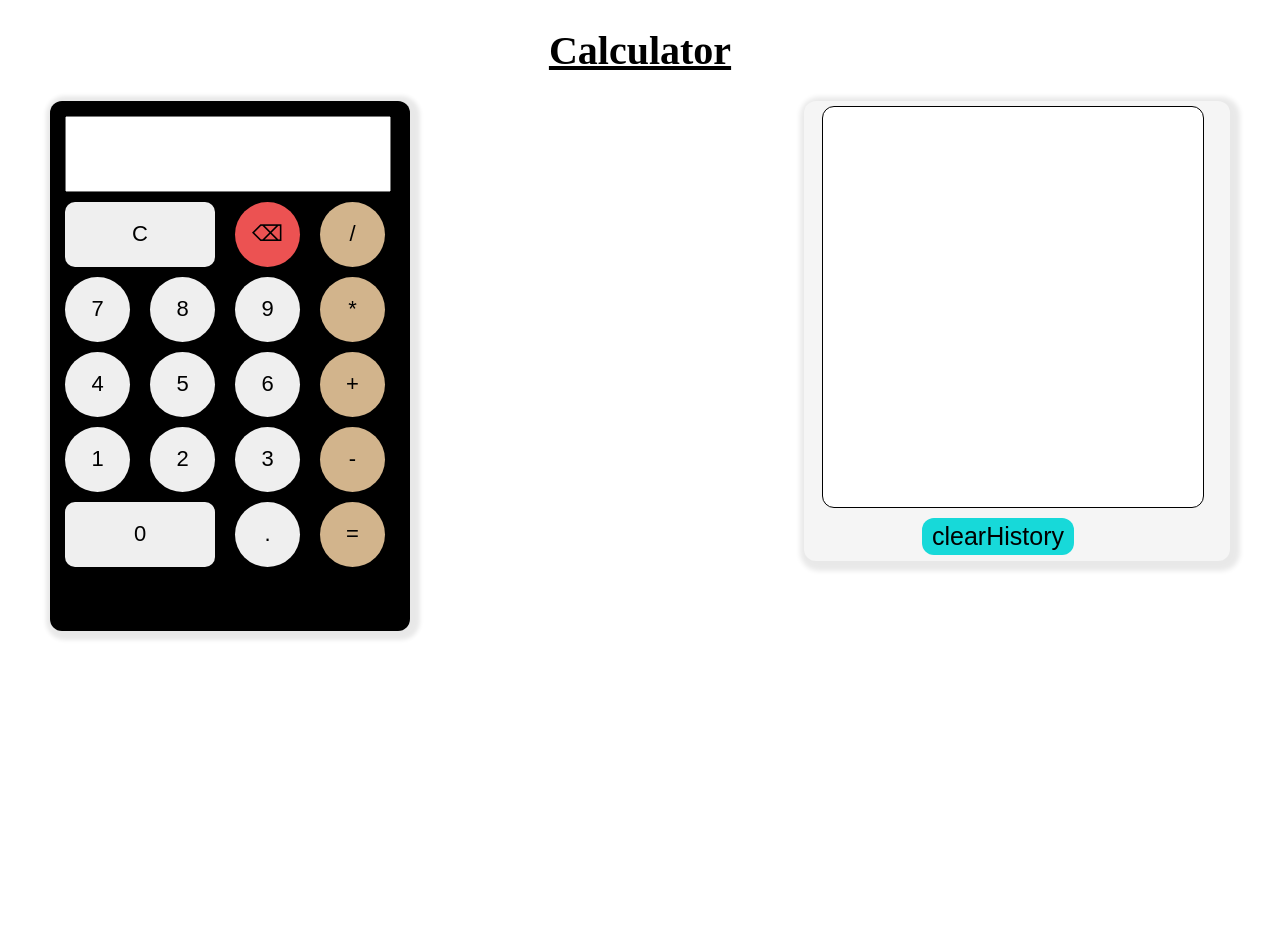
<file: calculator/index.html>
<!DOCTYPE html>
<html lang="en">
<head>
    <meta charset="UTF-8">
    <meta name="viewport" content="width=device-width, initial-scale=1.0">
    <title>Calculator </title>

    <link rel="stylesheet" href="index.css">
</head>
<body>
    

    <div class="container">
              
        <h1>Calculator</h1>

        <div class="actualContent">
            <div class="calculator">

            <div class="display">
                <div class="inputbox">
                    <input id="ipt-box"  type="text" readonly>
                </div>
            </div>
             <div class="row">
            <div class="bigButton"><button onclick="btnClick('all_clear')">C</button></div>
              <div class="buttonNumber"><button class="special-btn "onclick="btnClick('single_clear')">⌫</button></div>
              <div class="operator"><button class="operator" id= "divide"onclick="btnClick('/')">/</button></div>

            </div>
            <div class="row">
              <div class="buttonNumber"><button id="seven"onclick="btnClick(7)">7</button></div>
              <div class="buttonNumber"><button id="eight"onclick="btnClick(8)">8</button></div>
              <div class="buttonNumber"><button id="nine" onclick="btnClick(9)">9</button></div>
               <div class="operator"><button onclick="btnClick('*')" id="multiply">*</button></div>
            </div>
            <div class="row">
                <div class="buttonNumber"><button id="four"onclick="btnClick(4)">4</button></div>
              <div class="buttonNumber"><button id="five"onclick="btnClick(5)">5</button></div>
              <div class="buttonNumber"><button id="six"onclick="btnClick(6)">6</button></div>
               <div class="operator"><button onclick="btnClick('+')"id= "add">+</button></div>
            </div>
            <div class="row">
              <div class="buttonNumber"><button id="one"onclick="btnClick(1)">1</button></div>
              <div class="buttonNumber"><button id="two" onclick="btnClick(2)">2</button></div>
              <div class="buttonNumber"><button id="three" onclick="btnClick(3)">3</button></div>
               <div class="operator"><button onclick="btnClick('-')" id="sub">-</button></div>

            </div>
            <div class="row">
                 <div class="bigButton"><button onclick="btnClick(0)">0</button></div>
              <div class="buttonNumber"><button onclick="btnClick('.')">.</button></div>
               <div class="operator"><button onclick="btnClick('=')"id="calculate">=</button></div>
              

            </div>
          
        </div>
        <div class="historyBar">
            <div class="screen">
             
            </div>
            <button onclick="clearHistory()">clearHistory</button>
        </div>
        </div>

    </div>


    <script src="index.js"></script>
</body>
</html>
</file>
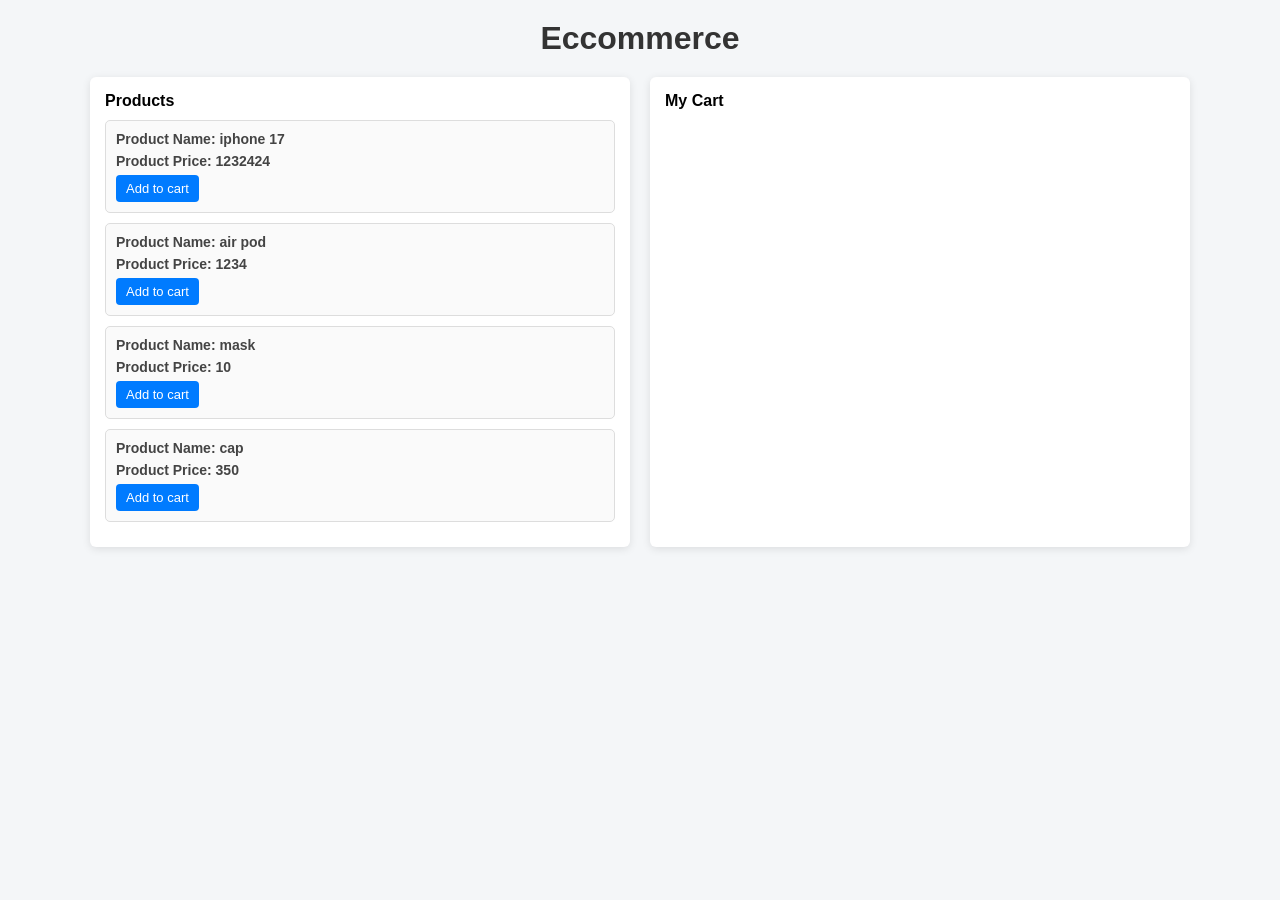
<file: E-commerce/index.html>
<!DOCTYPE html>
<html lang="en">
<head>
    <meta charset="UTF-8">
    <meta name="viewport" content="width=device-width, initial-scale=1.0">
    <title>Document</title>
    <link rel="stylesheet" href="index.css">
</head>
<body>
    <div class="container">

        <div class="head">
            <h1>Eccommerce</h1>
        </div>
       <div class="store">
         <div class="product">  </div>
        <div class="mycart"></div>
       </div>

    </div>
    <script src="index.js"></script>
</body>
</html>
</file>
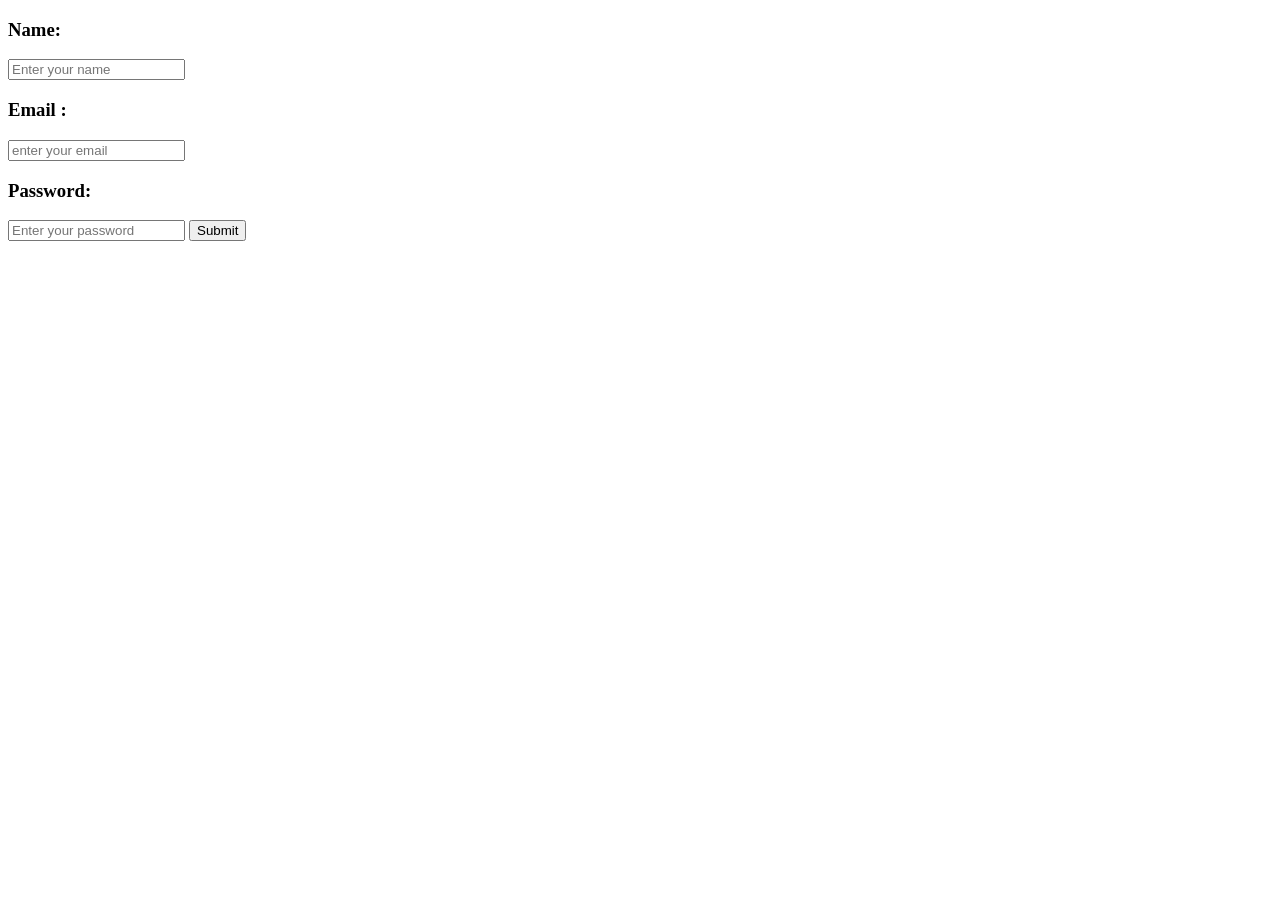
<file: formValidation/index.html>
<!DOCTYPE html>
<html lang="en">
<head>
    <meta charset="UTF-8">
    <meta name="viewport" content="width=device-width, initial-scale=1.0">
    <title>Document</title>
</head>
<body>
    <div class="container">
      <div class="formbox">
          <form id="myform">
            <h3>Name: </h3>
            <input id="username" type="text" placeholder="Enter your name">
            <h3>Email :</h3>
            <input id ="email" type="text" placeholder="enter your email">
            <h3>Password: </h3>
            <input id="password"type="password" placeholder="Enter your password">
            <button type="submit">Submit</button>

        </form>
      </div>
      <div class="errorMessage">
       
      </div>
    </div>

    <script src="index.js"></script>
</body>
</html>
</file>
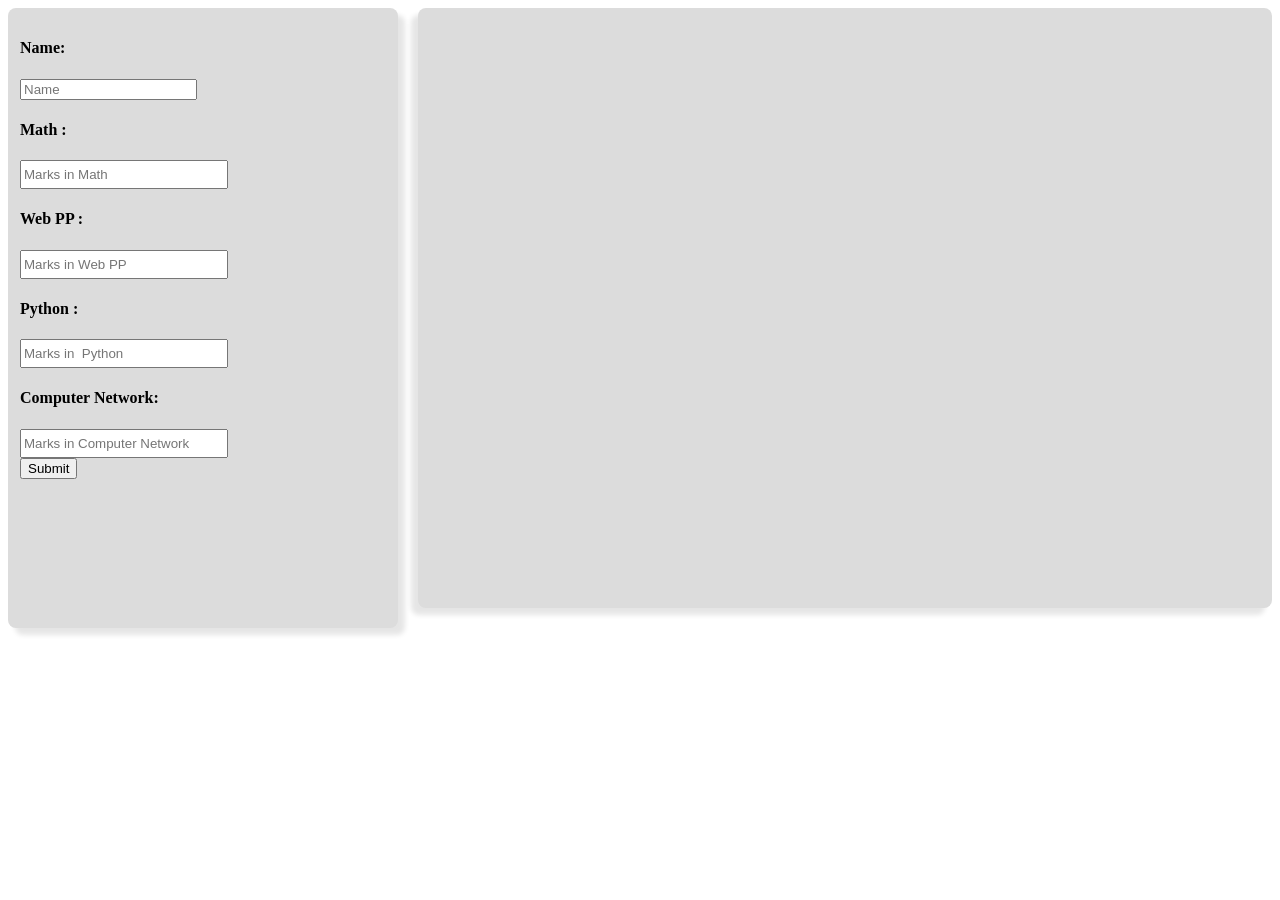
<file: GradeAnalyzer/index.html>
<!DOCTYPE html>
<html lang="en">
<head>
    <meta charset="UTF-8">
    <meta name="viewport" content="width=device-width, initial-scale=1.0">
    <title>Grade Analyzer</title>
    <link rel="stylesheet" href="index.css">
</head>
<body>
   <div class="container">

   <div class="form">
    

    <form id="form">
    
        <div class="name">
            <h4>Name:</h4>
            <input id ="name"type="text" placeholder="Name">
        </div>
        <div class="all_sub">


            <div class="subject">
                 <h4>
                    Math :
                 </h4>
                 <input id="math" type='number' placeholder="Marks in Math" required>
                
            </div>
             <div class="subject">
                 <h4>
                    Web PP :
                 </h4>
                 <input id="webpp" type='number' placeholder="Marks in Web PP" required>
                
            </div>
             <div class="subject">
                 <h4>
                    Python :
                 </h4>
                 <input  id="python"type='number' placeholder="Marks in  Python" required>
                
            </div>
             <div class="subject">
                 <h4>
                    Computer Network:
                 </h4>
                 <input  id= "cn"type='number' placeholder="Marks in Computer Network"required>
                
            </div>
        </div>
        

        <button type="submit">Submit</button>

    </form>

      </div>

   <div class="result"></div>

   </div>


   <script src="index.js"></script>
</body>
</html>
</file>
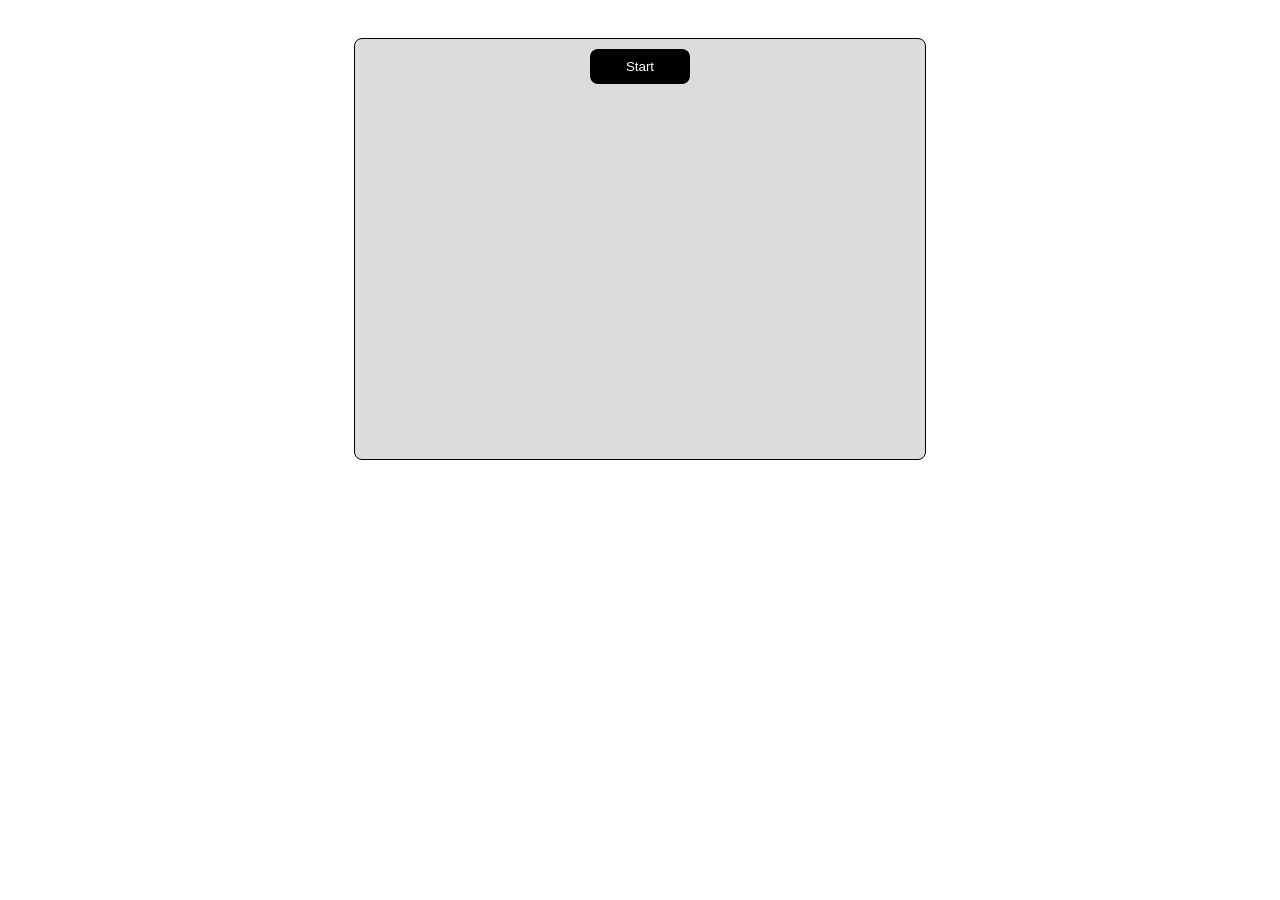
<file: interactiveQuiz/index.html>
<!DOCTYPE html>
<html lang="en">
<head>
    <meta charset="UTF-8">
    <meta name="viewport" content="width=device-width, initial-scale=1.0">
    <title>Quiz</title>
    <link rel="stylesheet" href="index.css">
</head>
<body>
    

    <div class="container">
     
       <div id="game">
        <div id="header"><button onclick="startQuiz()">Start</button></div>
     <div id="questionDisplay"></div>  
     <div id="options"></div> 
     <div class="buttons"> </div>  
       </div>
         
    </div>

    <script src="index.js"></script>
</body>
</html>
</file>
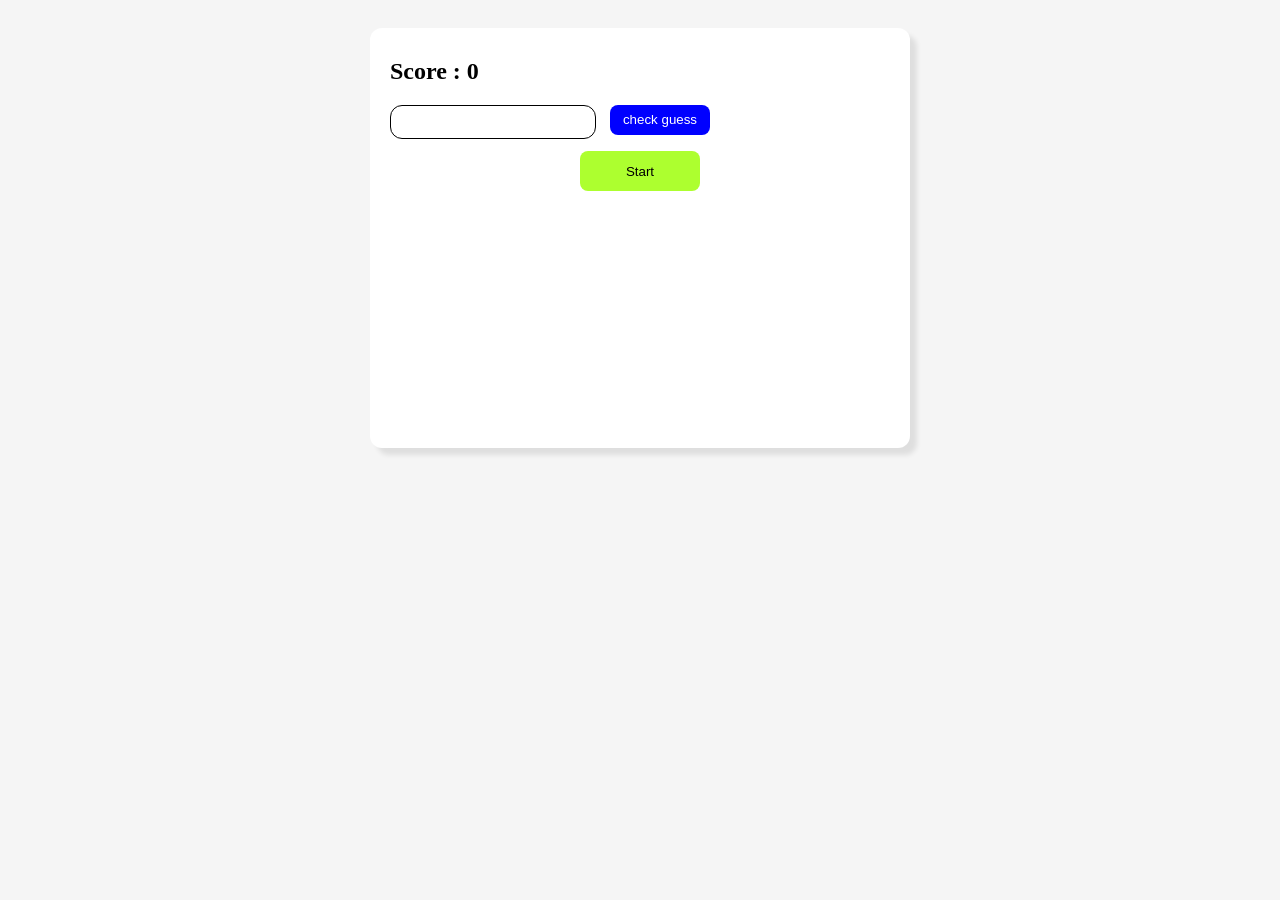
<file: numberGuessing/index.html>
<!DOCTYPE html>
<html lang="en">
<head>
    <meta charset="UTF-8">
    <meta name="viewport" content="width=device-width, initial-scale=1.0">
    <title>Document</title>
    <link rel="stylesheet" href="./index.css">
</head>
<body>

    <div class="container">

        <div class="game">
            <div id="score"><h2>Score : 0 </h2></div>
        <div class="iptbox"><input id ='input-box'type="what you guesss is ?">
        <button onclick="checkGuess()">check guess</button></div>

        <div class="startbtn">
            <button onclick="playGame()"> Start</button>
        </div>
        
        <div class="display" id ="feedback"></div>
        </div>
    </div>

  

    <script src="./index.js"></script>
    
</body>
</html>
</file>
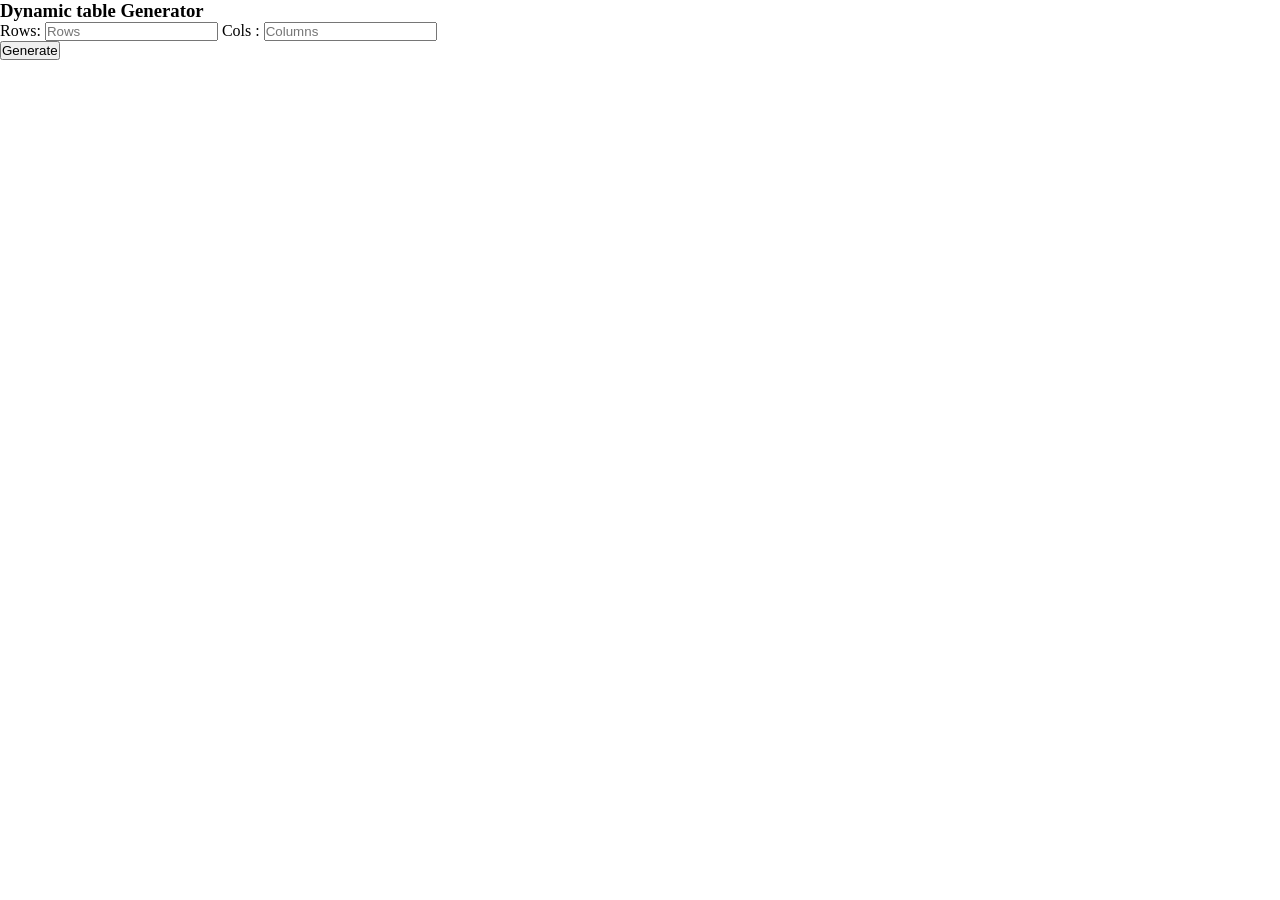
<file: tabelGenerator/index.html>
<!DOCTYPE html>
<html lang="en">
<head>
    <meta charset="UTF-8">
    <meta name="viewport" content="width=device-width, initial-scale=1.0">
    <title>Document</title>
    <link rel="stylesheet" href="index.css">
</head>
<body>
    <div class="conatiner">
        <div class="header">
            <h3>Dynamic table Generator</h3>
        </div>
        <div class="ipt-section">
          <div class="ip-box">
             Rows: <input id="row" type="number" placeholder="Rows">
           Cols : <input id ="cols"type="number" placeholder="Columns">
          </div>
           <div class="btns">
            <button onclick="generateTable()">Generate</button>
           </div>
        </div>
        <div class="table">

        </div>
    </div>
    <script src="index.js"></script>
    
</body>
</html>
</file>
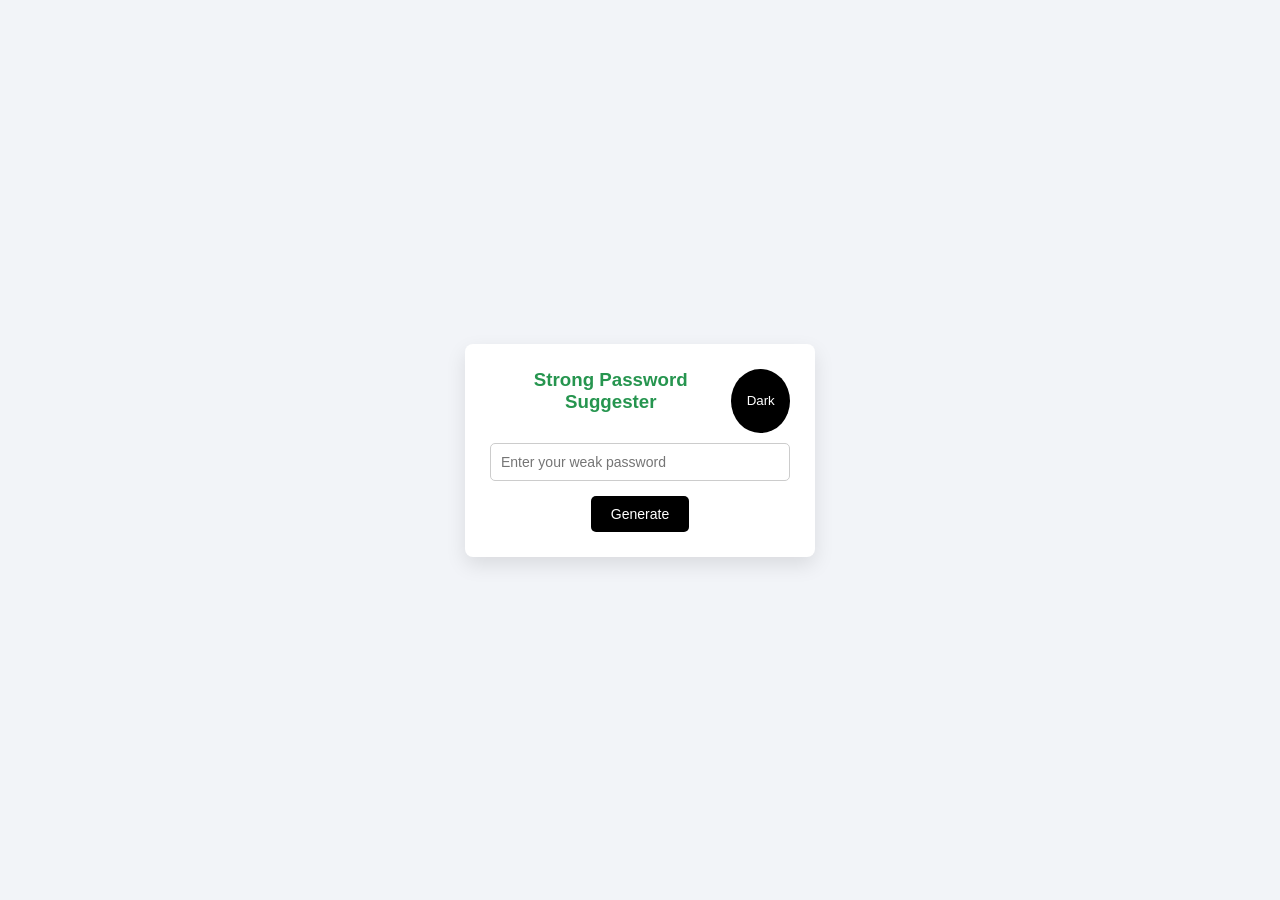
<file: ThemeChanger/index.html>
<!DOCTYPE html>
<html lang="en">
<head>
    <meta charset="UTF-8">
    <meta name="viewport" content="width=device-width, initial-scale=1.0">
    <title>Document</title>
    <link rel="stylesheet" href="index.css">
</head>
<body>
    <div class="container">

      <div class="content">
        <div class="header">
            <h3 id="head">Strong Password Suggester</h3>
            <button id ="theme"onclick="changeTheme()">Dark</button>
        </div>
          <div class="strongPassword">
            <input required type="text" placeholder="Enter your weak password" id="password">
        </div>
        <div class="buttonDiv">
            
            <button class="btn">Generate</button>
        </div>
      </div>
    </div>
<script src="index.js"></script>
</body>
</html>
</file>
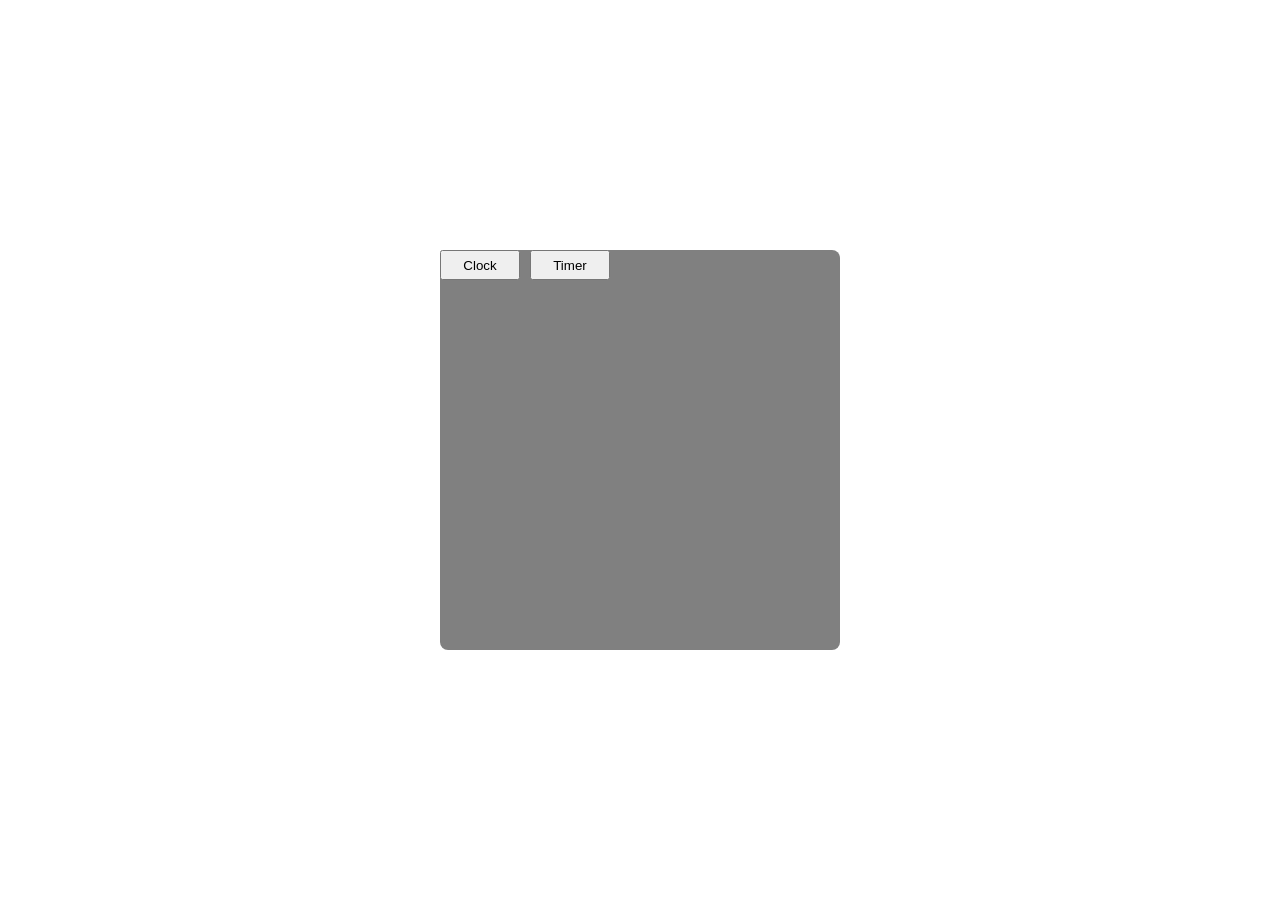
<file: timer/index.html>
<!DOCTYPE html>
<html lang="en">
<head>
    <meta charset="UTF-8">
    <meta name="viewport" content="width=device-width, initial-scale=1.0">
    <title>Timer</title>
    <link rel="stylesheet" href="index.css">
</head>
<body>
    <div class="container">
    <div class="box">
        <div class="top">
          <div class="btns"><button onclick="showClock()">Clock</button></div>
          <div class="btns"><button onclick="showTimer()">Timer</button>
          </div>
        </div>
        <div class="middle">
            
        </div>
    </div>


    </div>
    
    <script src="index.js"></script>
</body>
</html>
</file>
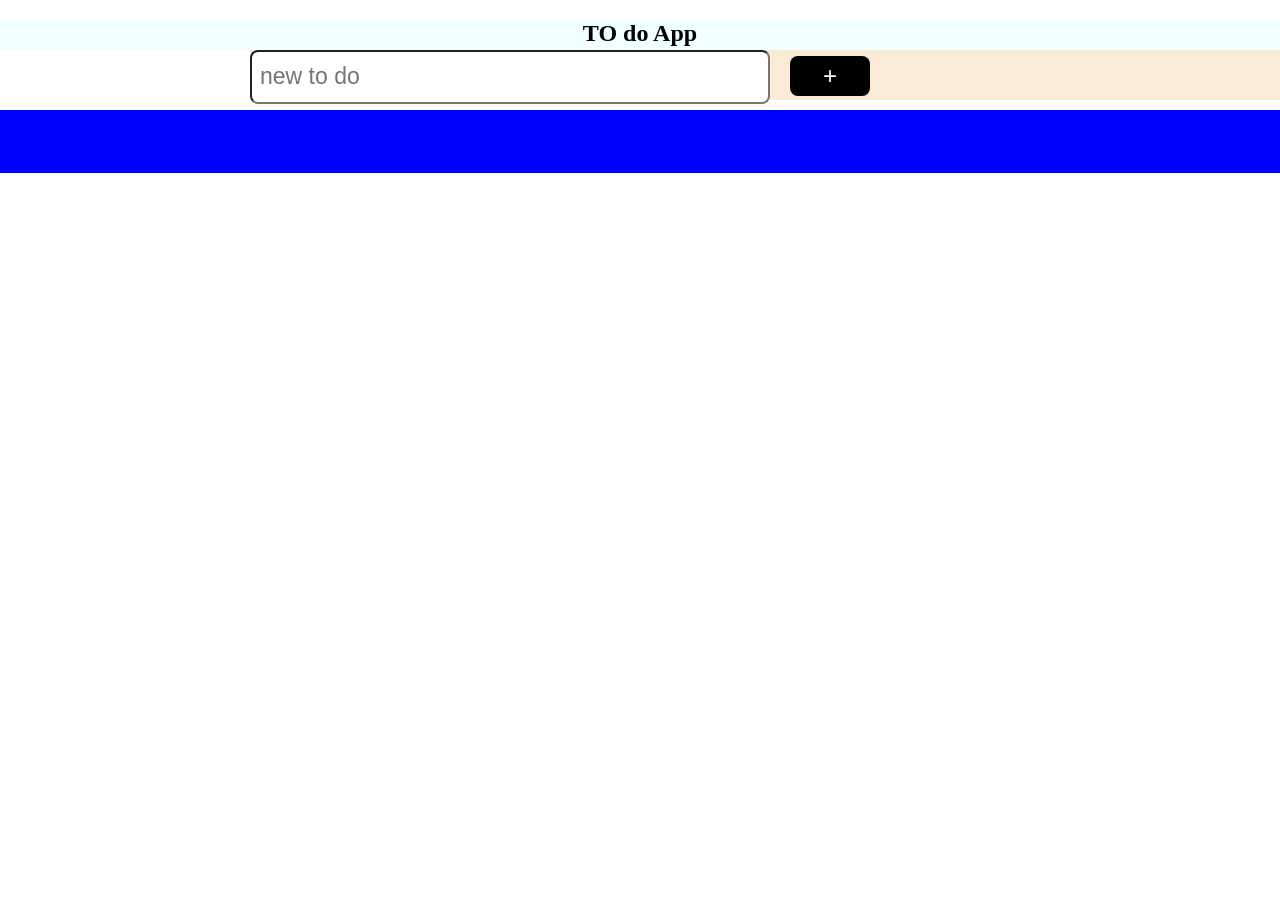
<file: todoapp/index.html>
<!DOCTYPE html>
<html lang="en">
<head>
    <meta charset="UTF-8">
    <meta name="viewport" content="width=device-width, initial-scale=1.0">
    <title>Document</title>

    <link rel="stylesheet" href="index.css">
</head>

<body>
    
    <header > 
        <h2>TO do App</h2>
    </header>
    <div class="container">

        <div class="display">
            <input type="text" id ="ipt-box"placeholder="new to do ">
            <button onclick="addToDo()">+</button>
        </div>
        
        <div class="showCount">
            <h2 id="showCom"></h2>
            <h3 id="showPen"></h3>
        </div>
        <div id="all_to_do">
    

        </div>
    </div>


    <script src="index.js"></script>
</body>
</html>
</file>
<file: calculator/index.css>
body
{
  width:100%;
  height: 100vh;
  margin:0px;
 
}

.container{


 width:100%;
 height:100%;
 margin:0px;


}

.actualContent
{
  display:flex;
  gap:10px;
   justify-content: space-between;
}



.container h1
{
  text-decoration: underline;
  font-size: 40px;
  font-weight: 600;
  text-align: center;
} 

.calculator{

 width:330px;
 height:500px;
 background-color: blue;
 margin-left: 50px;
 border-radius: 12px;
 padding: 15px;
 background-color:black;
 color: white;
 box-shadow: 3px 2px 4px 7px rgba(0,0,0,0.09);
}



.inputbox input{
  width: 310px;;
  height:70px;
  min-width: 270px;
  font-size: 25px;
  padding-left: 10px;
  
  
}

.historyBar
{
width:390px;
 height:450px;
 background-color:whitesmoke;
 margin-right: 50px;
 border-radius: 12px;
border:none;
box-shadow: 3px 3px 5px 7px rgba(0,0,0,0.09);
padding:5px 18px;

}

.screen{
  width:380px;
  height:400px;
  background-color: white;
  border:1px solid black;
  border-radius: 12px;

}
.historyBar button
{
  background-color: rgb(23, 217, 217);
  font-size:25px;
  text-align:center;
  padding:4px 10px;
  border-radius: 12px;
  border:none;
  margin-top:10px;
  margin-left:100px;
}
.historyBar button:active{
  transform: scale(.8);
}



.row{
  display: flex;
  gap:20px;
  margin: 10px 0px;
}


.buttonNumber button{
  width:65px;
  height:65px;
  border-radius: 50%;
  font-size: 22px;
  border:none;
}


.buttonNumber button:active{
 transform: scale(0.8);
}

.operator button{
   width:65px;
  height:65px;
  border-radius: 50%;
  background-color: tan;
  border: none;
  font-size: 22px;
}
.operator button:active{
   transform: scale(0.8);
}
.bigButton button{
  width:150px;
  height:65px;
  border-radius:10px;
  font-size:22px;
  border:none;
}
.bigButton button:active{
transform: scale(0.8);
}
.bigButton-clr
{
 width:150px;
  height:65px;
  border-radius:10px;
  font-size:22px;
  border:none;
} 


.special-btn
{
  background-color: rgb(236, 82, 82);
}
.history-item {
    padding: 6px;
    border-bottom: 1px solid #444;
    font-size: 14px;
}

.history-exp {
    color: #aaa;
}

.history-res {
    color: #00ffcc;
    font-weight: bold;
}
</file>
<file: E-commerce/index.css>
* {
    margin: 0;
    padding: 0;
    box-sizing: border-box;
    font-family: Arial, Helvetica, sans-serif;
}

body {
    background-color: #f4f6f8;
}

/* Main container */
.container {
    width: 90%;
    max-width: 1100px;
    margin: 20px auto;
}

/* Header */
.head {
    text-align: center;
    margin-bottom: 20px;
}

.head h1 {
    color: #333;
}

/* Store layout */
.store {
    display: flex;
    gap: 20px;
}

/* Product & Cart sections */
.product,
.mycart {
    flex: 1;
    background-color: #ffffff;
    padding: 15px;
    border-radius: 6px;
    box-shadow: 0 2px 8px rgba(0, 0, 0, 0.1);
}

/* Section titles (optional if you add later) */
.product::before {
    content: "Products";
    font-weight: bold;
    display: block;
    margin-bottom: 10px;
}

.mycart::before {
    content: "My Cart";
    font-weight: bold;
    display: block;
    margin-bottom: 10px;
}

/* Item card */
.item {
    border: 1px solid #ddd;
    border-radius: 5px;
    padding: 10px;
    margin-bottom: 10px;
    background-color: #fafafa;
}

/* Text */
.item h6 {
    font-size: 14px;
    margin-bottom: 6px;
    color: #444;
}

/* Button */
.add-btn {
    padding: 6px 10px;
    border: none;
    border-radius: 4px;
    background-color: #007bff;
    color: white;
    cursor: pointer;
    font-size: 13px;
}

.add-btn:hover {
    background-color: #0056b3;
}
.remove-btn{
    padding: 6px 10px;
    border: none;
    border-radius: 8px;
    background-color: rgba(27, 184, 69, 0.2);
}
.remove-whole-btn{
    padding: 6px 10px;
    border: none;
    border-radius: 8px;
    background-color:rgba(255, 0, 0, 0.3)

}
.remove-btn:hover{
 background-color: rgba(9, 237, 55, 0.9);
}
.remove-whole-btn:hover{
    background-color: red;
}
</file>
<file: GradeAnalyzer/index.css>
body{
    width:full;
    height:100%;
}
.container
{
    width:100%;
    height:100%;
    display: flex;
    gap:20px
}

.form
{
    width:30%;
    height:600px;
    background-color: gainsboro;
    padding: 10px 12px;
    border-radius: 8px;
    border: none;
    box-shadow: 7px 7px 5px rgba(0,0,0,0.1);
}

.subject input{
    width:200px;
    height: 23px;
}

.result{
    width:70%;
    height:600px;
    background-color: gainsboro;
    box-shadow: -7px 7px 5px rgba(0,0,0,0.1);
    border-radius: 8px;
}


table {
  width: 100%;
  border-collapse: collapse;
  margin-top: 20px;
}

th, td {
  border: 1px solid #ddd;
  padding: 8px;
  text-align: center;
}


.pass {
  background-color: #d4edda; /* light green */
  color: #155724;
  font-weight: bold;
}

.fail {
  background-color: #f8d7da;
  color: #721c24;
  font-weight: bold;
}
</file>
<file: interactiveQuiz/index.css>
body{
    width:full;
    height:screen;
}


.container
{
    width:100%;
    height:100%;
    display: flex;
    justify-content: center;
    align-items: center;

}

#game{
    margin-top: 30px;
    width: 550px;
    height:400px;
    background-color: gainsboro;
    border:1px solid black;
    border-radius:8px;
    padding:10px 10px;
}
.buttons{
    margin-top: 15px;
    display: flex;
    justify-content: center;
}

.buttons button {

    width:100px;
    height:30px;
    border:none;
    border-radius: 8px;
    background-color: black;
    color: white;

}
#header {
    display: flex;
    justify-content: center;
}
#header button{

    width:100px;
    height:35px;
    background-color: black;
    color:white;
    border:none;
    border-radius: 8px;
}

#header button:active{
    transform: scale(0.85);
}
</file>
<file: numberGuessing/index.css>
body{
    width:full;
    height:screen;
    background-color: whitesmoke;
}

.container
{
 width:100%;
 height:100%;
 display: flex;
 justify-content: center;
 align-items: center;  

}
.game 
{
    width: 500px;
    height:400px;
    border-radius: 12px;
    padding:10px 20px;
    background-color: white;
    margin-top: 20px;
    box-shadow: 7px 7px 5px rgba(0,0,0,0.09);


}
.iptbox{
    display: flex;
    gap:14px;
}
.iptbox input 
{
    width :200px;
    height: 30px;
    font-size: 21px;
    border-radius: 12px;
    border: 1px solid black;

}
.iptbox button{
   width:100px;
   height:30px;
   background-color: blue;
   color:white;
   border-radius: 8px;
   border:none;
   cursor: pointer;
}
.iptbox button:active{
    transform: scale(0.85);
}
.startbtn
{
    width:100%;
    height: 25px;
    display: flex;
    justify-content: center;
    align-items: center;
    margin-top: 20px;

}
.startbtn  button

{
    
   width: 120px;
   height:40px;
   background-color: greenyellow;
   cursor: pointer;
   border-radius: 8px;
   border: none;
}
.startbtn button:active{
    transform: scale(0.85);
}
.display{
  width: 100%;
  height: 100px;
  padding:10px 20px;
  margin-top:20px;

}
</file>
<file: tabelGenerator/index.css>
*{
    margin : 0;
    padding: 0;

}

body{
    height: 100vh;
    width: 100vw;

}
.container{
    width: 100%;
    
}



table {
    border-collapse: collapse;
 
}

td {
    border: 1px solid black;
    width: 80px;
    height:20px;
    
}


.highlight-row {
    background-color: green ;
    color: white;
}
</file>
<file: ThemeChanger/index.css>
* {
    margin: 0;
    padding: 0;
    box-sizing: border-box;
    font-family: Arial, Helvetica, sans-serif;
}

body {
    min-height: 100vh;
    background: #f2f4f8;
    display: flex;
    justify-content: center;
    align-items: center;
}

.container {
    width: 100%;
    display: flex;
    justify-content: center;
    align-items: center;
    
}

.content {
    background: #ffffff;
    padding: 25px;
    width: 350px;
    border-radius: 8px;
    box-shadow: 0 8px 20px rgba(0, 0, 0, 0.1);
}
.header{
    display: flex;
    justify-content: end;
}

.header h3 {
    text-align: center;
    margin-bottom: 20px;
    color:#26954f;
}
.header button{
    width: 60px;
    padding: 6px 10px;
    border-radius: 50%;
    border: none;
    background-color: black;
    color: white;
    cursor: pointer;
    

}
.header button:hover{
   transform: scale(0.95);
}

.strongPassword {
    margin-top: 10px;
    margin-bottom: 15px;
}

.strongPassword input {
    width: 100%;
    padding: 10px;
    border-radius: 5px;
    border: 1px solid #ccc;
    outline: none;
    font-size: 14px;
}

.strongPassword input:focus {
    border-color: #4f46e5;
}

.buttonDiv {
    text-align: center;
}

.btn {
    padding: 10px 20px;
    border: none;
    background: black;
    color: #fff;
    font-size: 14px;
    border-radius: 5px;
    cursor: pointer;
    
}


.password {
    margin-top: 15px;
    color:#4f46e5;
    word-break: break-all;
    text-align: center;
}
</file>
<file: timer/index.css>
*{
    margin:0;
    padding:0;
    color:black;
}
body{
    width:100vw;
    height:100vh;
}
.container{
   width:100%;
   height:100%; 
   display: flex;
   justify-content:center;
   align-items: center;
}
.top{
    display:flex;
    gap:10px;

    width:100%;
    height:40px;
    justify-content: flex-start;
}
.top .btns button{
    width:80px;
    height:30px;

}
.box{
    width:400px;
    height:400px;
    background-color: gray;
    border :none;
    border-radius:8px;

}
.subscript{
    margin-top: 125px;
    margin-left: 10px;
}
.countdown{
    font-size: 60px;
    font-weight: 800;
    margin-top: 100px;
  
}

.iptbox{
    width:40%;
    height:20px;
    padding:4px 10px;
    margin: 8px;
    border:none;
    border-radius: 8px;

}
.middle{
  display: flex;
    justify-content: center;
    align-items: center;
}
.button{
    width:80px;
    height:25px;
    background-color:black;
    color:white;
    border:none;
    border-radius:8px;
    margin-top:10px
}
.button:active{
 transform: scale(0.8)
}
.hr_min{
    font-size:50px;
    font-weight: 900;
    margin-top:80px

}
.timer{
        font-size:50px;
    font-weight: 900;
    margin-top:80px
}
</file>
<file: todoapp/index.css>
body{

margin:0;
width:100%;
height:screen;
}

.container
{
    margin:0px;
    width:100%;
    height:100%;
    justify-content: center;
    align-items:center;
   
}

header{
    width: 100%;
height: 30px;
background-color: azure;
}
header h2{
    text-align: center;
}
.display
{
     width:100%;
     height: 50px;
   background-color: antiquewhite;
   margin-left: 250px;
   display:flex;
   gap:20px
}
.display input 
{
    width: 500px;
    height: 60%;
    font-size: 23px;
    padding:10px 8px;
    border-radius: 8px;
}


.showCount{
    background-color: blue;
    width:100%;
    height:63px;
    display: flex;
    justify-content: space-between;
    margin-top:10px;
    
}

.showCount h1{
    font-size: 24px;
    margin-left: 50px;
}
.showCount h3{
    font-size: 24px;
    margin-right:25px;
}

.allToDo
{

    margin-top:10px;
    background-color: aqua;
    width:40px;
    height:100px;
}



.todo{
    display:flex;
    width:100%;
    height:80px;
    gap:20px;

}
.todo #done{

    background-color: blue;
    border-radius:8px;
    width:80px;
    font-size: 18px;
    height:60px
}
.todo #cancel{
    background-color: red;
    border-radius: 8px;
    width:80px;
    height:60px;
    font-size: 18px;
}

.display button{
    width:80px;
    height:40px;
    font-size: 24px;
    padding: 4px 9px;
    text-align: center;
    background-color: black;
    color: white;
    border: none;
    border-radius: 8px;
    margin-top: 6px;

}
</file>
